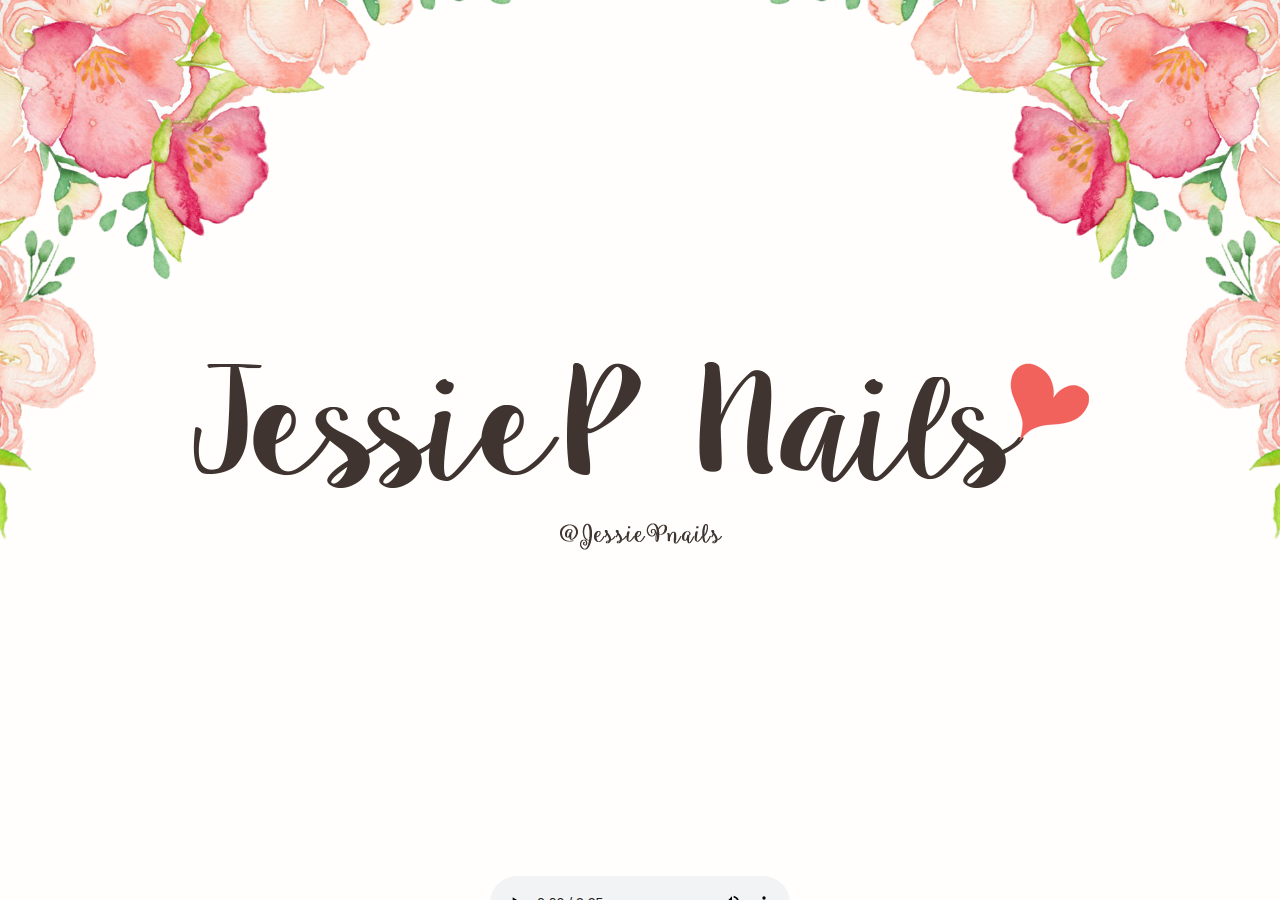
<file: index.html>
<!doctype html>
<html>
  <head>
   <meta http-equiv="Content-Type" content="text/html; charset=gb2312">
   <title>NailArt Addict | JessieP</title>
   <link rel="shortcut icon" href="image/heart2.ico" type="image/x-icon" />
   <link rel="stylesheet" href="style.css">
  </head>
    
   <frameset rows="96.5%,*" cols="*" framespacing="0" frameborder="NO" border="0">
     <frame src="home.html" name="topFrame" noresize>
     <frame src="music.html" name="mainFrame">
   </frameset>
<noframes><body>

</body></noframes>
</html>
</file>
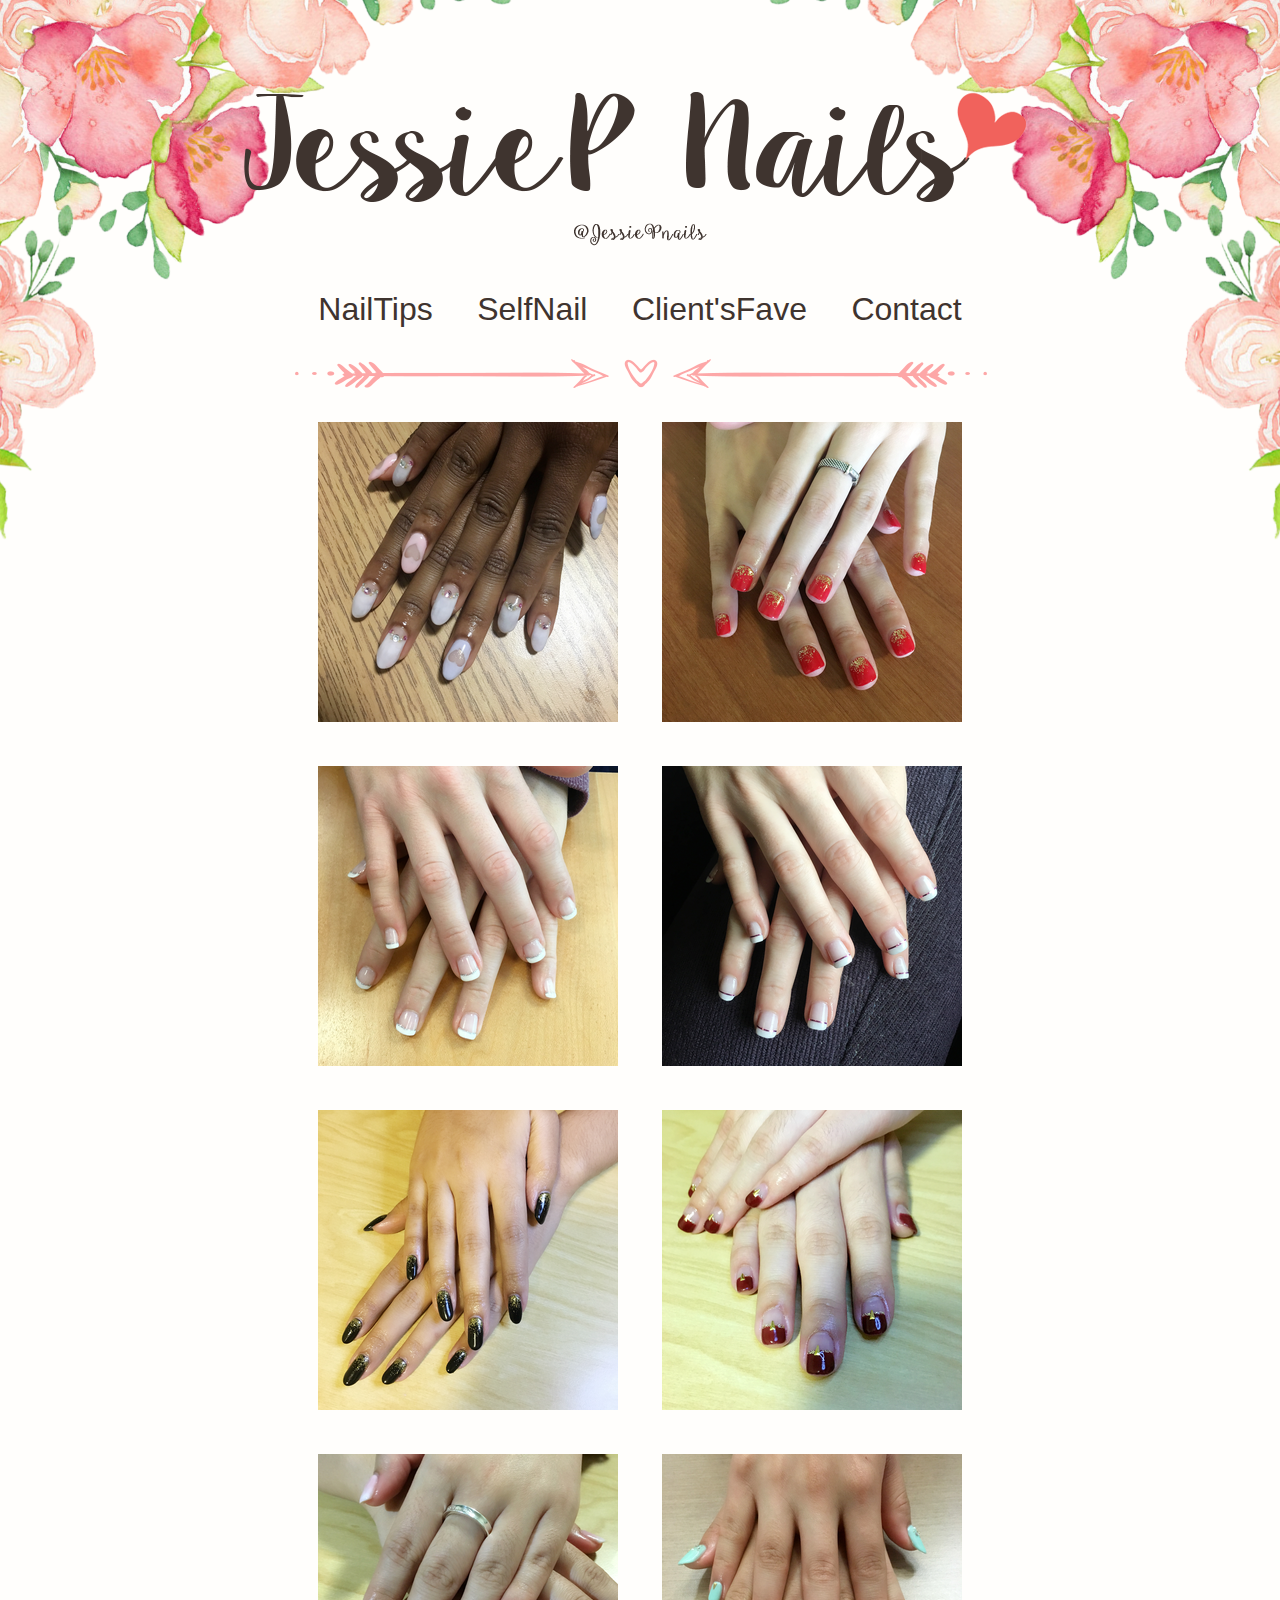
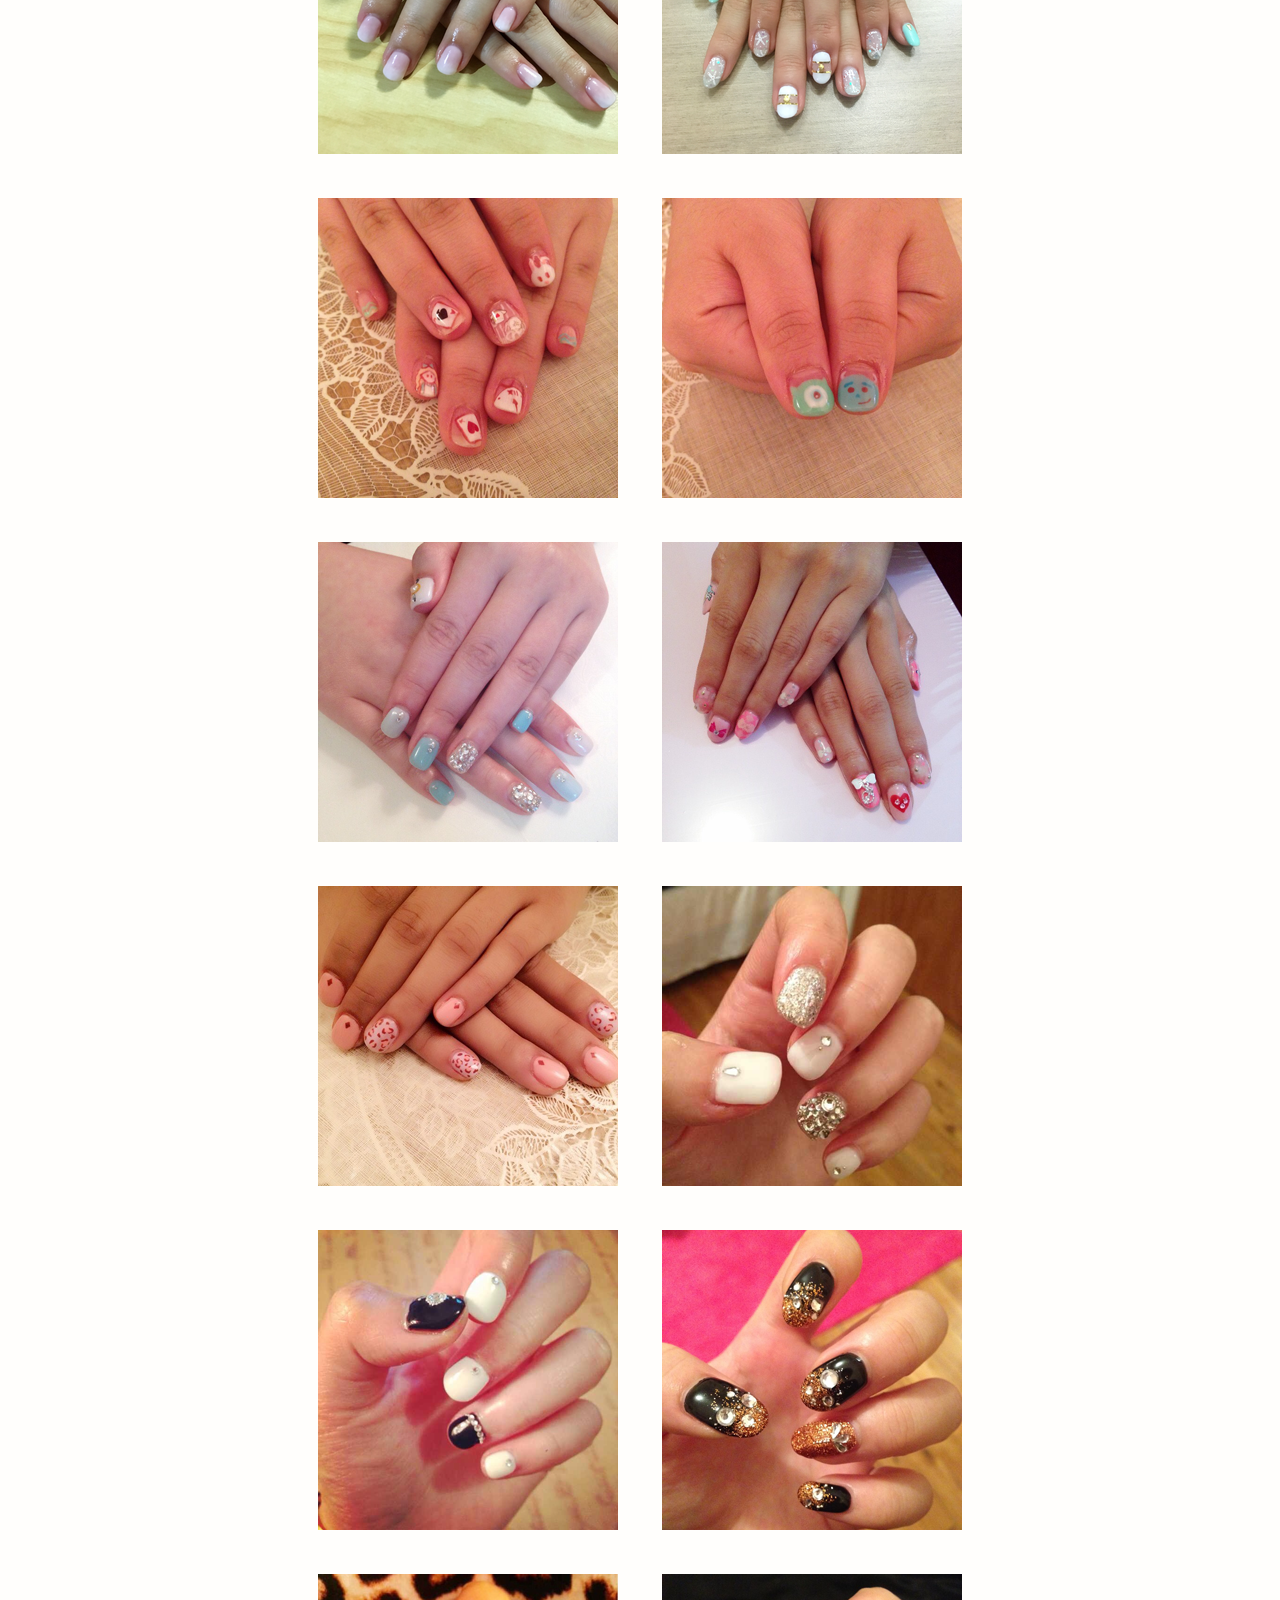
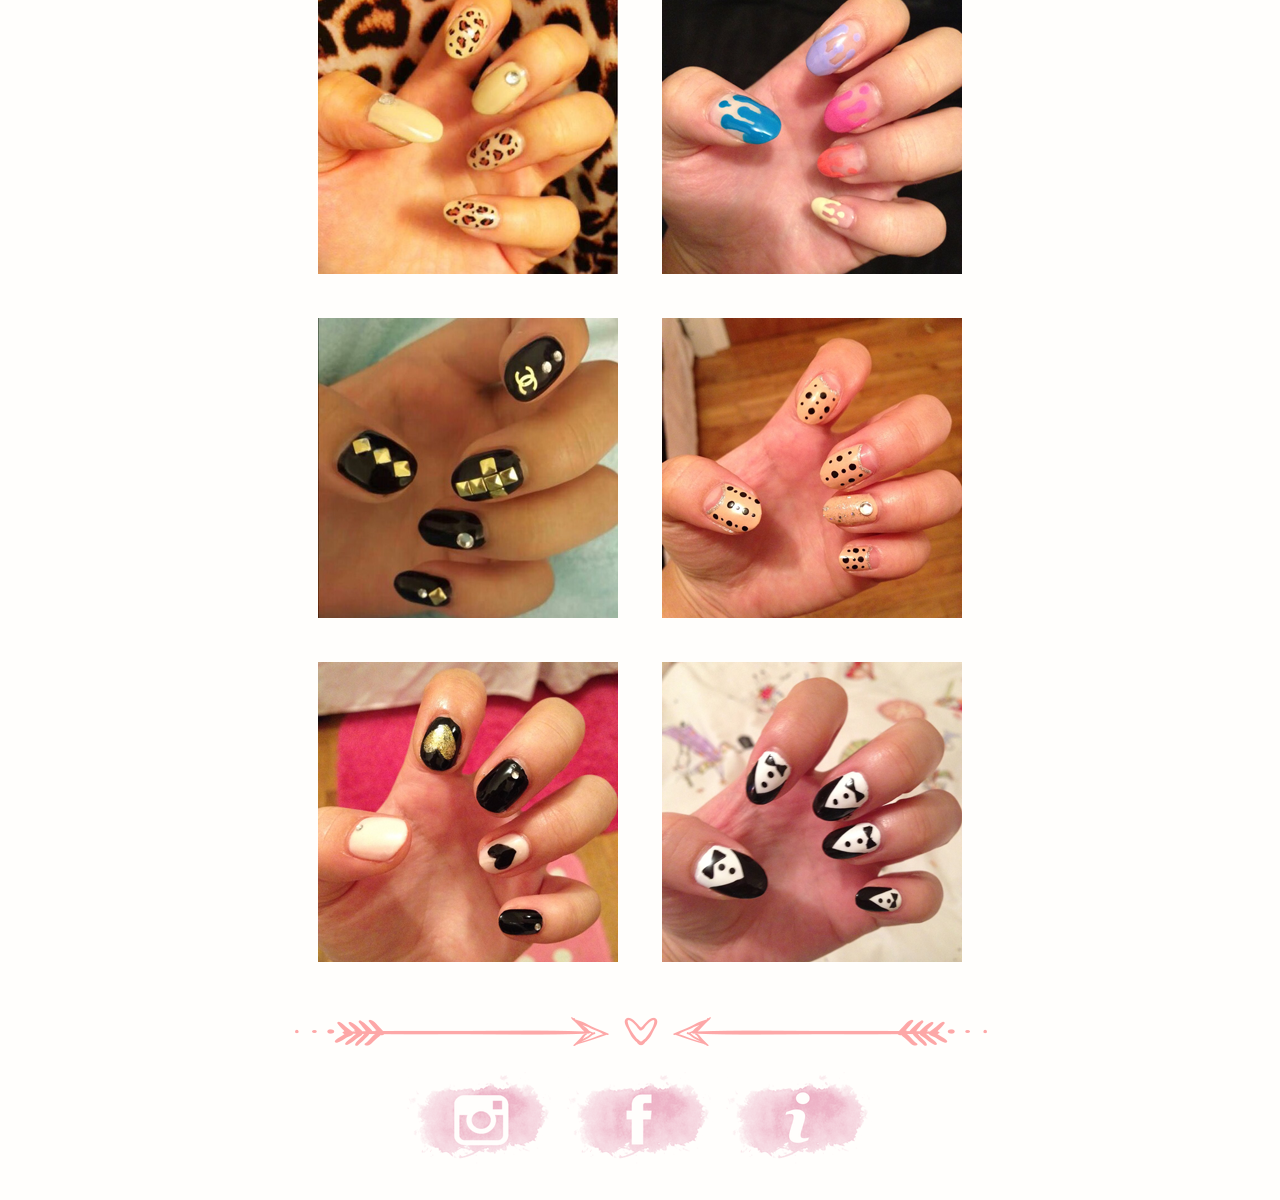
<file: clientsfave.html>
<!doctype html>
<html>
  <head>
   <meta http-equiv="Content-Type" content="text/html; charset=gb2312">
   <title>Client'sFave<3 | JessieP</title>
   <link rel="shortcut icon" href="image/heart2.ico" type="image/x-icon" />
   <link rel="stylesheet" href="style.css">

<style>

body {
    background-image: url("image/Wallpaper8.png"); 
    background-size: 100%;
    background-color: #FFFEFC;
    background-repeat: no-repeat;
    font-family: "Century Gothic", sans-serif;
    color:#3f342f
}
    
h1 {
   color:#333333;
   text-align:center;
   font-family: "Century Gothic", sans-serif;
   font-size: 30px;
}

p {
    color:#3f342f;
    text-align:center;
    font-family: "Tw Cen MT", sans-serif;
    font-size: 17px;
    margin:0px;
    word-spacing: 6px;
}

a:link {
    color:#3f342f;
}

a:visited {
    color:#3f342f;
}

a:hover {
    color: #e9a1b9;
    text-decoration: none;
    transition: 0.5s;
}

a {
    text-decoration: none;
}


</style>
  </head>
    
<div class="container home">
			<div id="home_jumbo">
                
			<center>
            <p>&nbsp;</p>
            <p>&nbsp;</p>
            <p>&nbsp;</p>
            <a href="landing.html"><img src="image/title8.png"></a>
            </center>
                
            <center>
            <a href="https://instagram.com/jessiepnails/"target="_blank"><img src="image/jessiepnails4.png"></a>
            </center>
                
			<div class="navigation">
          
                <p>&nbsp;</p>
                <p>&nbsp;</p>
                
				<center>
                <font size="6"><a href="nailtips.html">NailTips</a></font>
                &nbsp;&nbsp;&nbsp;&nbsp;&nbsp;&nbsp;&nbsp;&nbsp;
                <font size="6"><a href="selfnail.html">SelfNail</a></font>
                &nbsp;&nbsp;&nbsp;&nbsp;&nbsp;&nbsp;&nbsp;&nbsp;
                <font size="6"><a href="clientsfave.html">Client'sFave</a></font>
                &nbsp;&nbsp;&nbsp;&nbsp;&nbsp;&nbsp;&nbsp;&nbsp;
                <font size="6"><a href="contact.html">Contact</a></font>
                </center>
                
                <p>&nbsp;</p>
                
                <center><img src="image/dividers2.png"></center>
                
                <p>&nbsp;</p>
                
                <center>
                <img src="image/Client19.png"hspace="20">
                <img src="image/Client20.png"hspace="20">
                <p>&nbsp;</p>
                <p>&nbsp;</p>
                <img src="image/Client18.png"hspace="20">
                <img src="image/Client22.png"hspace="20">
                <p>&nbsp;</p>
                <p>&nbsp;</p>
                <img src="image/Client17.png"hspace="20">
                <img src="image/Client21.png"hspace="20">
                <p>&nbsp;</p>
                <p>&nbsp;</p>   
                <img src="image/Client16.png"hspace="20">
                <img src="image/Client15.png"hspace="20">
                <p>&nbsp;</p>
                <p>&nbsp;</p>
                <img src="image/Client1.png"hspace="20">
                <img src="image/Client2.png"hspace="20">
                <p>&nbsp;</p>
                <p>&nbsp;</p>
                <img src="image/Client3.png"hspace="20">
                <img src="image/Client4.png"hspace="20">
                <p>&nbsp;</p>
                <p>&nbsp;</p>
                <img src="image/Client5.png"hspace="20">
                <img src="image/Client6.png"hspace="20">
                <p>&nbsp;</p>
                <p>&nbsp;</p>
                <img src="image/Client7.png"hspace="20">
                <img src="image/Client8.png"hspace="20">
                <p>&nbsp;</p>
                <p>&nbsp;</p>
                <img src="image/Client9.png"hspace="20">
                <img src="image/Client10.png"hspace="20">
                <p>&nbsp;</p>
                <p>&nbsp;</p>
                <img src="image/Client11.png"hspace="20">
                <img src="image/Client12.png"hspace="20">
                <p>&nbsp;</p>
                <p>&nbsp;</p>
                <img src="image/Client13.png"hspace="20">
                <img src="image/Client14.png"hspace="20">
                </center>
				
			</div>
		</div>
	</div><!-- container -->    

    <p>&nbsp;</p>
    <p>&nbsp;</p>
                
<center><img src="image/dividers2.png"></center>
                
<center><bottom><div> 
    <a href="https://instagram.com/jessiepnails/"target="_blank">
   <img src="icons/instagram.png"></a>  
                
    <a href="http://facebook.com/jessiep73"target="_blank">
   <img src="icons/facebook.png"></a> 
                                                                          
    <a href="contact.html">
   <img src="icons/info.png"></a> 
</div></bottom></center>
      
                          
  </body>
</html>
</file>
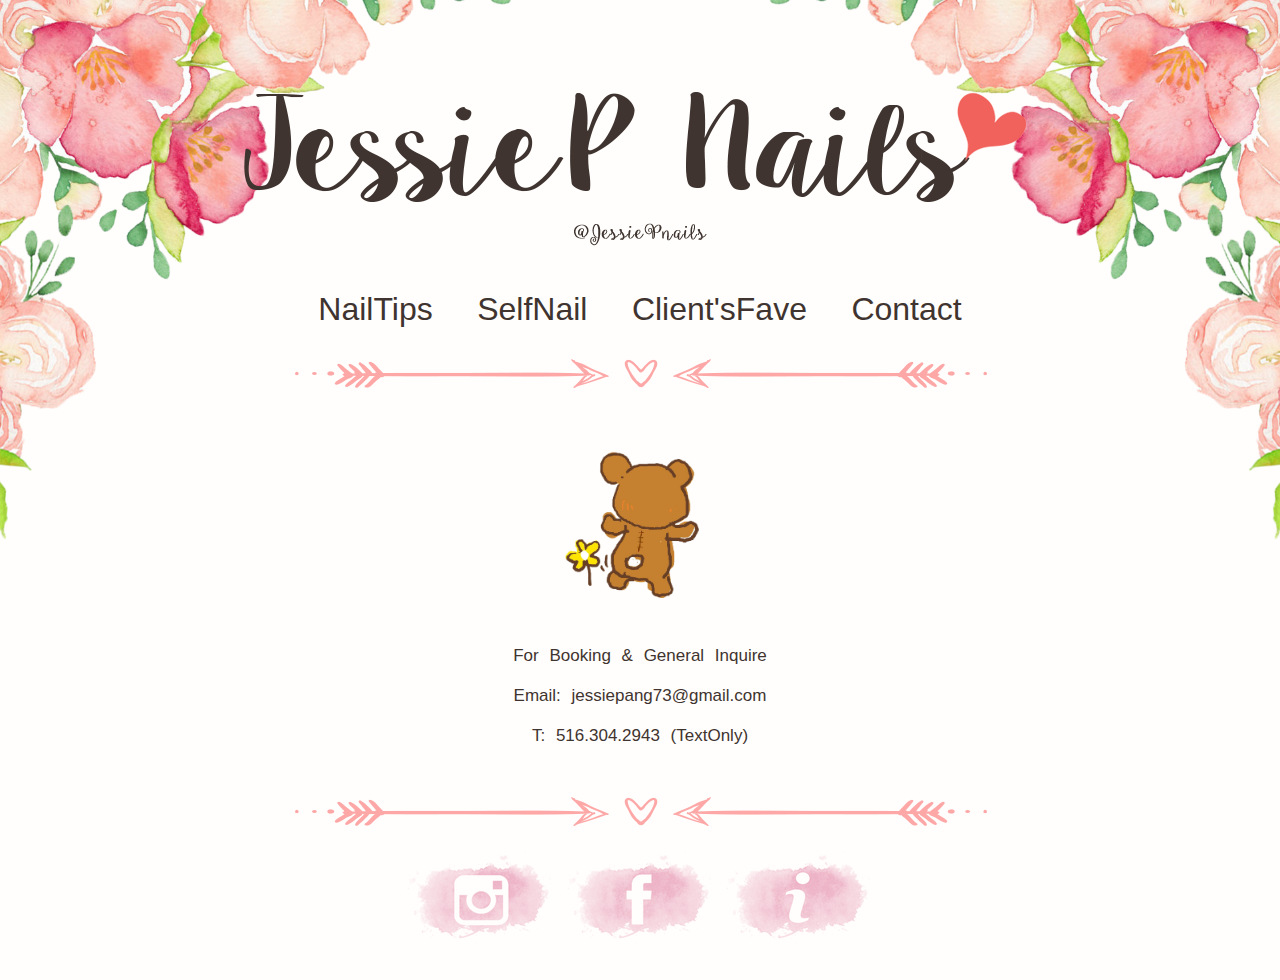
<file: contact.html>
<!doctype html>
<html>
  <head>
   <meta http-equiv="Content-Type" content="text/html; charset=gb2312">
   <title>Contact<3 | JessieP</title>
   <link rel="shortcut icon" href="image/heart2.ico" type="image/x-icon" />
   <link rel="stylesheet" href="style.css">

<style>
    
body {
    background-image: url("image/Wallpaper8.png"); 
    background-size: 100%;
    background-color: #FFFEFC;
    background-repeat: no-repeat;
    font-family: "Century Gothic", sans-serif;
    color:#3f342f
}
    
h1 {
   color:#333333;
   text-align:center;
   font-family: "Century Gothic", sans-serif;
   font-size: 30px;
}

p {
    color:#3f342f;
    text-align:center;
    font-family: "Tw Cen MT", sans-serif;
    font-size: 17px;
    margin:0px;
    word-spacing: 6px;
}

a:link {
    color:#3f342f;
}

a:visited {
    color:#3f342f;
}

a:hover {
    color: #e9a1b9;
    text-decoration: none;
    transition: 0.5s;
}

a {
    text-decoration: none;
}


</style>
  </head>
    
<div class="container home">
			<div id="home_jumbo">
                
			<center>
            <p>&nbsp;</p>
            <p>&nbsp;</p>
            <p>&nbsp;</p>
            <a href="landing.html"><img src="image/title8.png"></a>
            </center>
                
            <center>
            <a href="https://instagram.com/jessiepnails/"target="_blank"><img src="image/jessiepnails4.png"></a>
            </center>
                
			<div class="navigation">
          
                <p>&nbsp;</p>
                <p>&nbsp;</p>
                
				<center>
                <font size="6"><a href="nailtips.html">NailTips</a></font>
                &nbsp;&nbsp;&nbsp;&nbsp;&nbsp;&nbsp;&nbsp;&nbsp
                <font size="6"><a href="selfnail.html">SelfNail</a></font>
                &nbsp;&nbsp;&nbsp;&nbsp;&nbsp;&nbsp;&nbsp;&nbsp
                <font size="6"><a href="clientsfave.html">Client'sFave</a></font>
                &nbsp;&nbsp;&nbsp;&nbsp;&nbsp;&nbsp;&nbsp;&nbsp
                <font size="6"><a href="contact.html">Contact</a></font>
                </center>
                
                <p>&nbsp;</p>
                
                <center><img src="image/dividers2.png"></center>
                
                <p>&nbsp;</p>
                
                <center>
                <img src="image/bear.png"alt="width="200" height="200" border="0">
                <p>&nbsp;</p>
                <p>For Booking & General Inquire</p>
                <p>&nbsp;</p>
                <p>Email: jessiepang73@gmail.com</p>
                <p>&nbsp;</p>
                <p>T: 516.304.2943 (TextOnly)</p>
            
                </center>
				
			</div>
		</div>
	</div><!-- container -->    

    <p>&nbsp;</p>
    <p>&nbsp;</p>
    
<center><img src="image/dividers2.png"></center>
    
<center><bottom><div> 
    <a href="https://instagram.com/jessiepnails/"target="_blank">
   <img src="icons/instagram.png"></a>  

    <a href="http://facebook.com/jessiep73"target="_blank">
   <img src="icons/facebook.png"></a> 
                                                                          
    <a href="contact.html">
   <img src="icons/info.png"></a> 
</div></bottom></center>
      
                          
  </body>
</html>
</file>
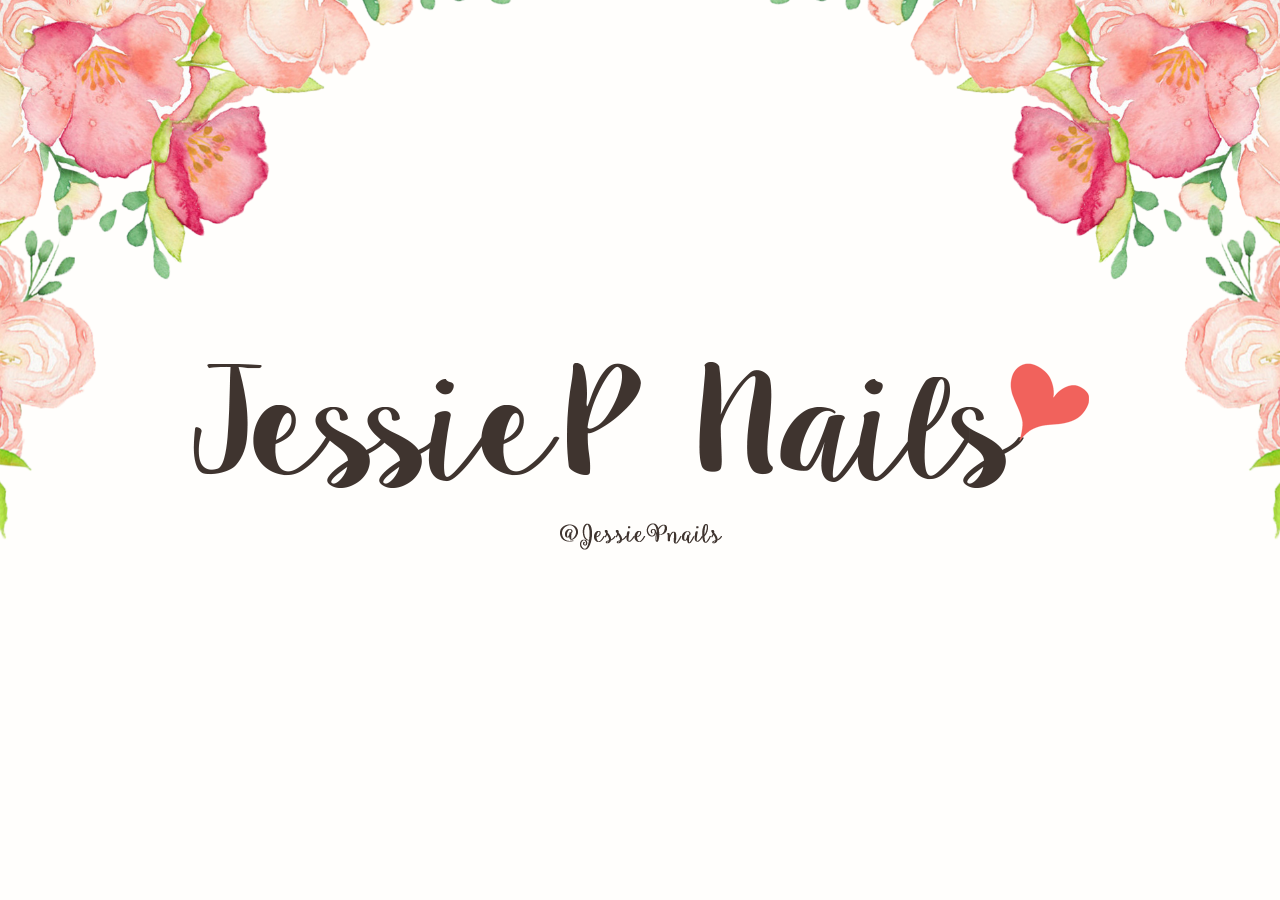
<file: home.html>
<!doctype html>
<html>
  <head>
   <meta http-equiv="Content-Type" content="text/html; charset=gb2312">
   <title>NailArt Addict | JessieP</title>
   <link rel="shortcut icon" href="image/heart2.ico" type="image/x-icon" />
   <link rel="stylesheet" href="style.css">

<style>
    
body {
    background-image: url("image/Wallpaper8.png"); 
    background-size: 100%;
    background-color: #FFFEFC;
    background-repeat: no-repeat;
    font-family: "Century Gothic", sans-serif;
    color:#3f342f
}

h1 {
   color:#333333;
   text-align:center;
   font-family: "Century Gothic", sans-serif;
   font-size: 30px;
}

p {
    color:#3f342f;
    text-align:center;
    font-family: "Tw Cen MT", sans-serif;
    font-size: 17px;
    margin:0px;
    word-spacing: 6px;
}

a:link {
    color:#3f342f;
}

a:visited {
    color:#3f342f;
}

a:hover {
    color: #e9a1b9;
    text-decoration: none;
    transition: 0.5s;
}

a {
    text-decoration: none;
}

</style>
  </head>
                
<div class="container home">
			<div id="home_jumbo">
                
            <p>&nbsp;</p>
            <p>&nbsp;</p>
            <p>&nbsp;</p>
            <p>&nbsp;</p>
            <p>&nbsp;</p>
            <p>&nbsp;</p>
            <p>&nbsp;</p>
            <p>&nbsp;</p>
            <p>&nbsp;</p>
            <p>&nbsp;</p>
            <p>&nbsp;</p>
            <p>&nbsp;</p>
            <p>&nbsp;</p>
            <p>&nbsp;</p>
            <p>&nbsp;</p>
            <p>&nbsp;</p>
            <p>&nbsp;</p>

			<center> 
            
            <a href="landing.html"><img src="image/title7.png"></a>
            
            </center>
                
            <p>&nbsp;</p>
                
            <center>
            <a href="https://instagram.com/jessiepnails/"target="_blank"><img src="image/jessiepnails3.png"></a>
            </center>
                
			<div class="navigation">
          
				
			</div>
		</div>
	</div><!-- container -->

                          
  </body>
</html>
</file>
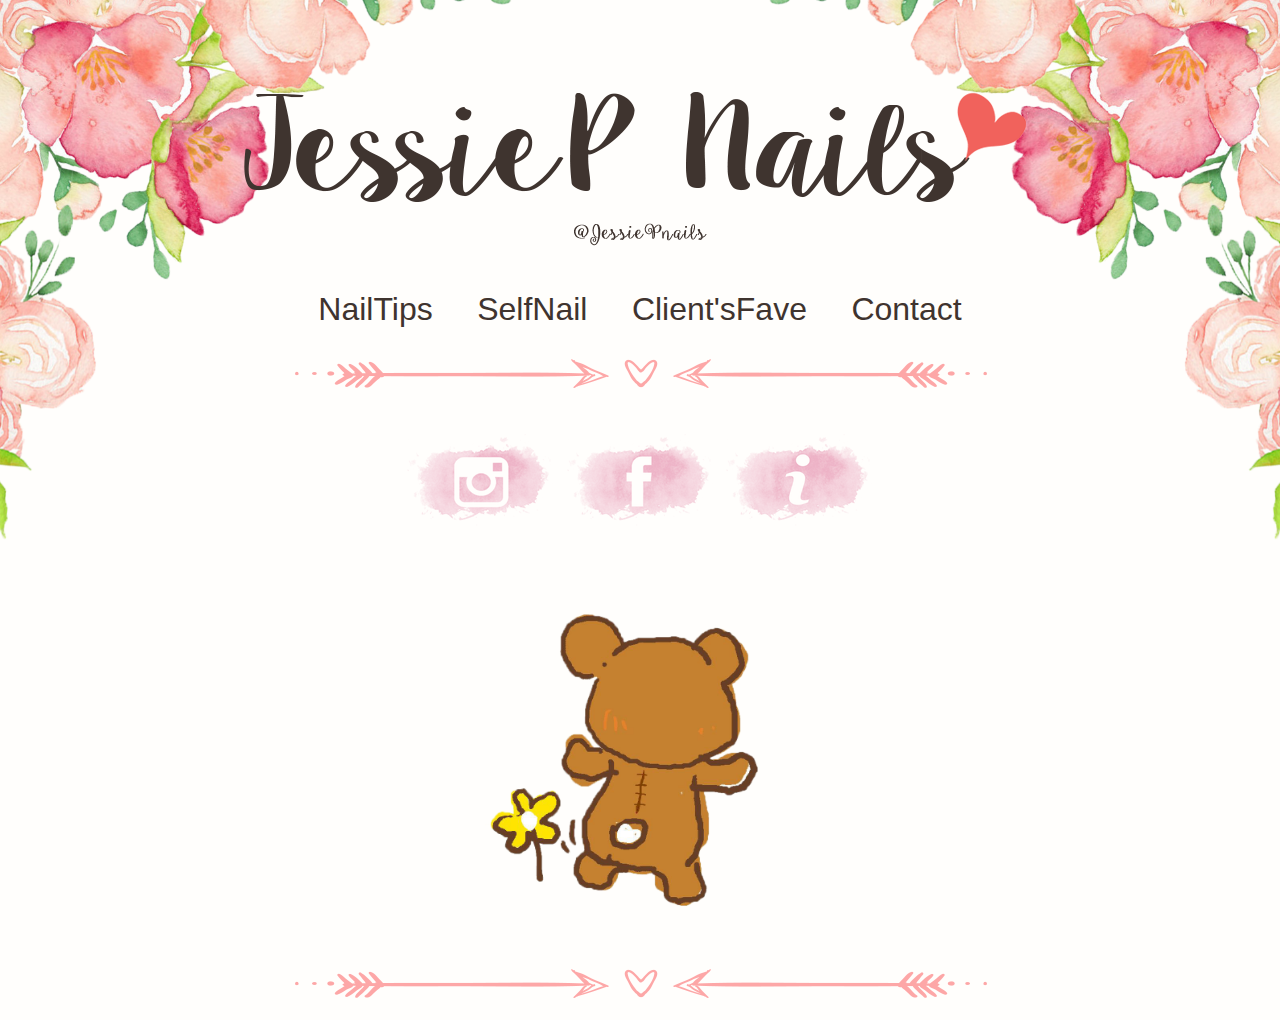
<file: landing.html>
<!doctype html>
<html>
  <head>
   <meta http-equiv="Content-Type" content="text/html; charset=gb2312">
   <title>NailArt Addict | JessieP</title>
   <link rel="shortcut icon" href="image/heart2.ico" type="image/x-icon" />
   <link rel="stylesheet" href="style.css">

<style>
    
body {
    background-image: url("image/Wallpaper8.png"); 
    background-size: 100%;
    background-color: #FFFEFC;
    background-repeat: no-repeat;
    font-family: "Century Gothic", sans-serif;
    color:#3f342f
}

h1 {
   color:#333333;
   text-align:center;
   font-family: "Century Gothic", sans-serif;
   font-size: 30px;
}

p {
    color:#3f342f;
    text-align:center;
    font-family: "Tw Cen MT", sans-serif;
    font-size: 17px;
    margin:0px;
    word-spacing: 6px;
}

a:link {
    color:#3f342f;
}

a:visited {
    color:#3f342f;
}

a:hover {
    color: #e9a1b9;
    text-decoration: none;
    transition: 0.5s;
}

a {
    text-decoration: none;
}


</style>
  </head>
                
<div class="container home">
			<div id="home_jumbo">
            
			<center>
            <p>&nbsp;</p>
            <p>&nbsp;</p>
            <p>&nbsp;</p>
            <a href="home.html"><img src="image/title8.png"></a>
            </center>
                
            <center>
            <a href="https://instagram.com/jessiepnails/"target="_blank"><img src="image/jessiepnails4.png"></a>
            </center>
                
			<div class="navigation">
          
                <p>&nbsp;</p>
                <p>&nbsp;</p>
                
				<center>
                <font size="6"><a href="nailtips.html">NailTips</a></font>
                &nbsp;&nbsp;&nbsp;&nbsp;&nbsp;&nbsp;&nbsp;&nbsp
                <font size="6"><a href="selfnail.html">SelfNail</a></font>
                &nbsp;&nbsp;&nbsp;&nbsp;&nbsp;&nbsp;&nbsp;&nbsp
                <font size="6"><a href="clientsfave.html">Client'sFave</a></font>
                &nbsp;&nbsp;&nbsp;&nbsp;&nbsp;&nbsp;&nbsp;&nbsp
                <font size="6"><a href="contact.html">Contact</a></font>
                </center>
                
                <p>&nbsp;</p>
                
                <center><img src="image/dividers2.png"></center>

		
			</div>
		</div>
	</div><!-- container -->

    <p>&nbsp;</p>
    
<center><bottom><div> 
    <a href="https://instagram.com/jessiepnails/"target="_blank">
   <img src="icons/instagram.png"></a>  

    <a href="http://facebook.com/jessiep73"target="_blank">
   <img src="icons/facebook.png"></a> 
                                                                          
    <a href="contact.html">
   <img src="icons/info.png"></a> 
</div></bottom></center>
    
<center><img src="image/bear.png"alt="width="400" height="400" border="0"></center>

<center><img src="image/dividers2.png"></center>
                          
  </body>
</html>
</file>
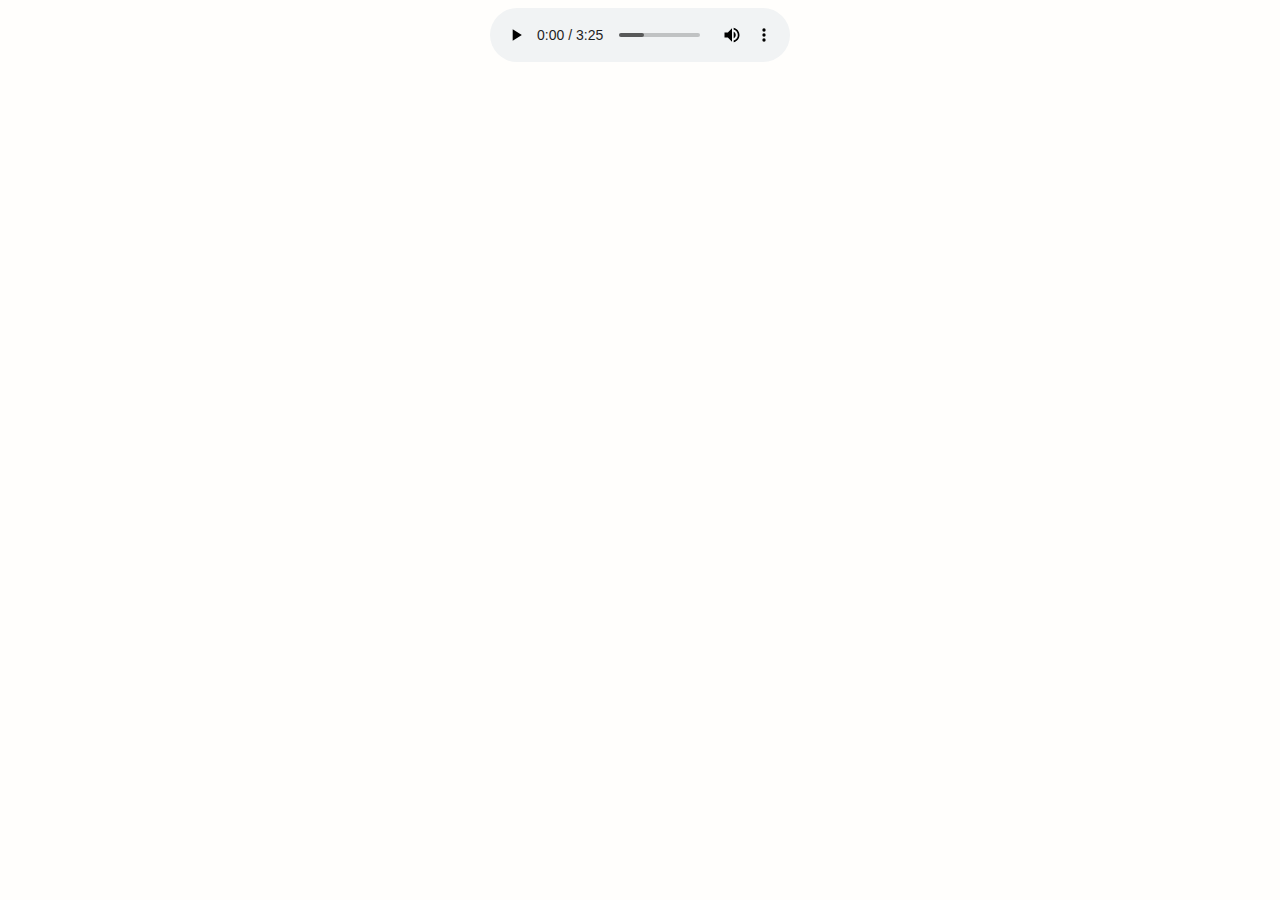
<file: music.html>
<!doctype html>
<html>
  <head>
   <meta http-equiv="Content-Type" content="text/html; charset=gb2312">
   <title>NailArt Addict | JessieP</title>
   <link rel="shortcut icon" href="image/heart2.ico" type="image/x-icon" />
   <link rel="stylesheet" href="style.css">
  <style>
    
body {
    background-size: 100%;
    background-color: #FFFEFC;
    background-repeat: no-repeat;
    font-family: "Ballerina Script_2", sans-serif;
    color:#3f342f
}
      
</style>
 </head>
     

    <center>
    <audio loop="loop" controls autoplay="autoplay" src="music/OneFineDay.mp3">
	Your browser does not support the audio element.
    </audio>
    </center>

</body>
</html>
</file>
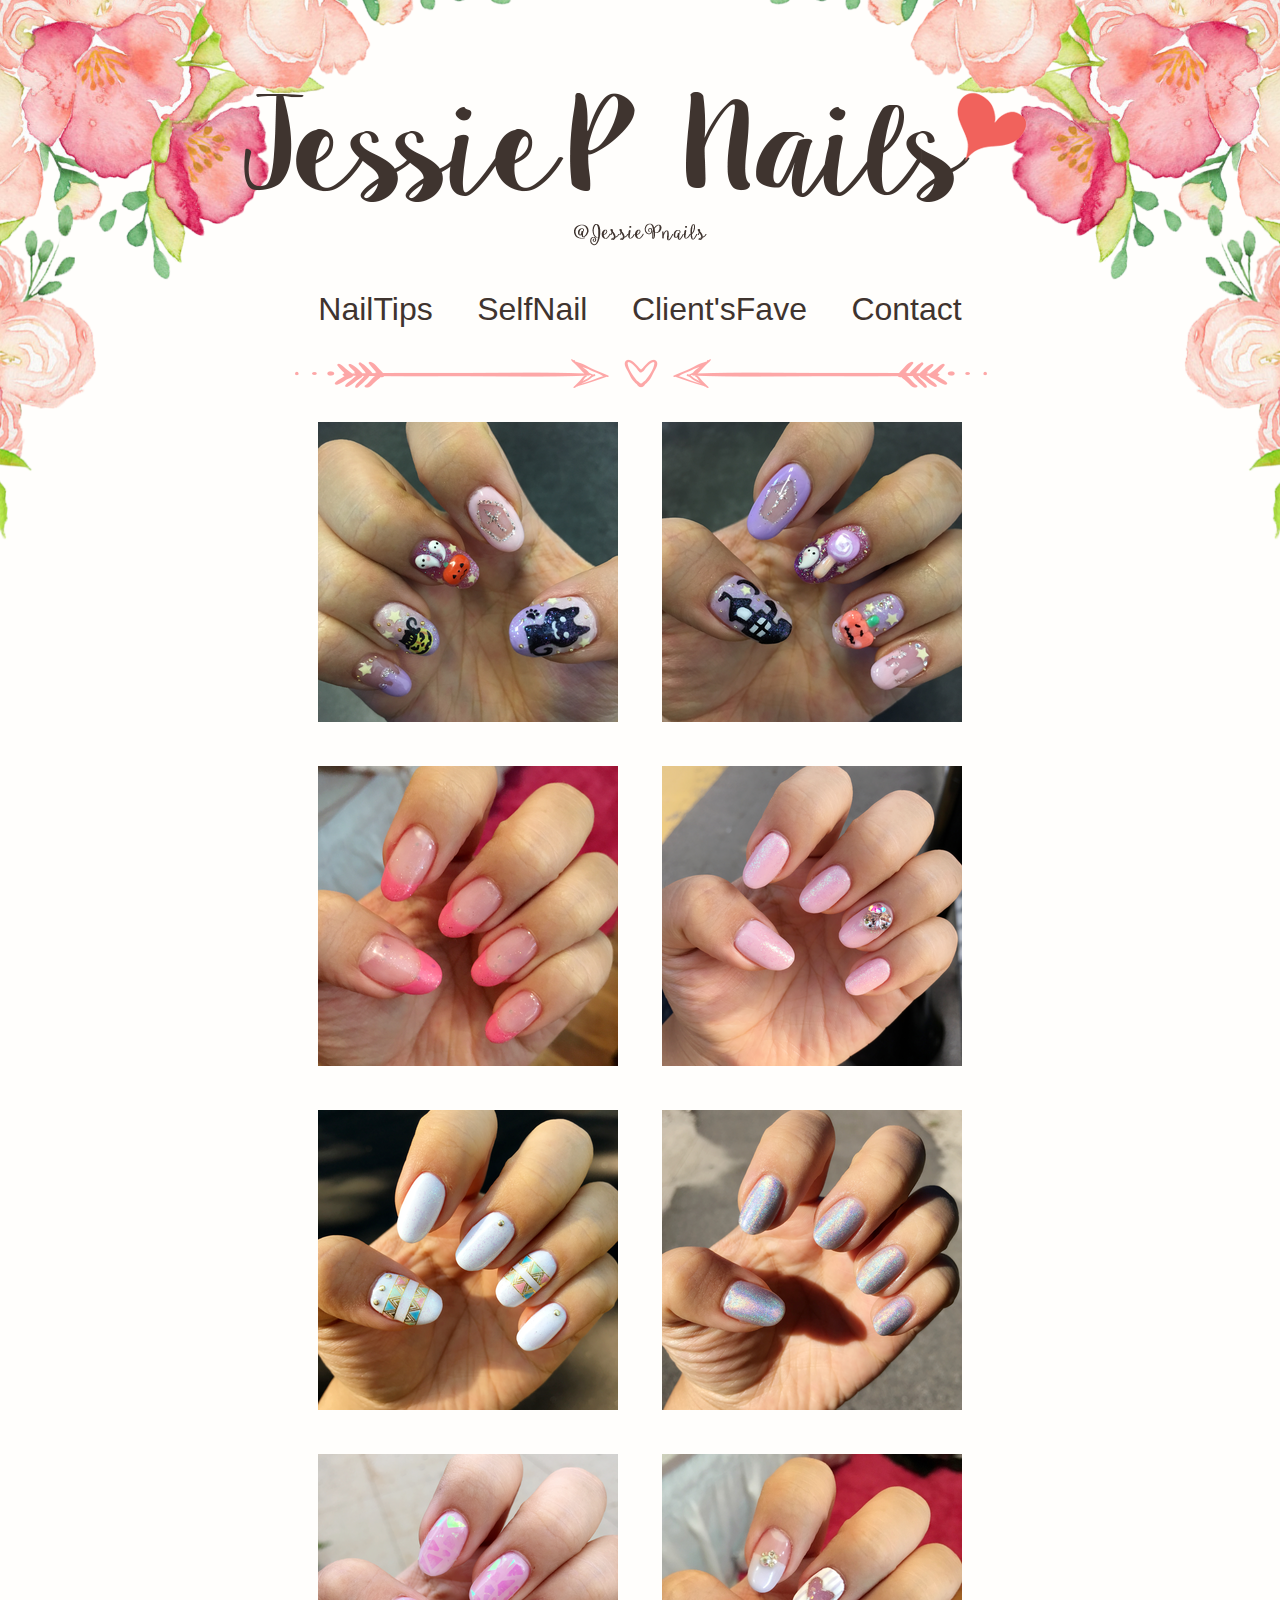
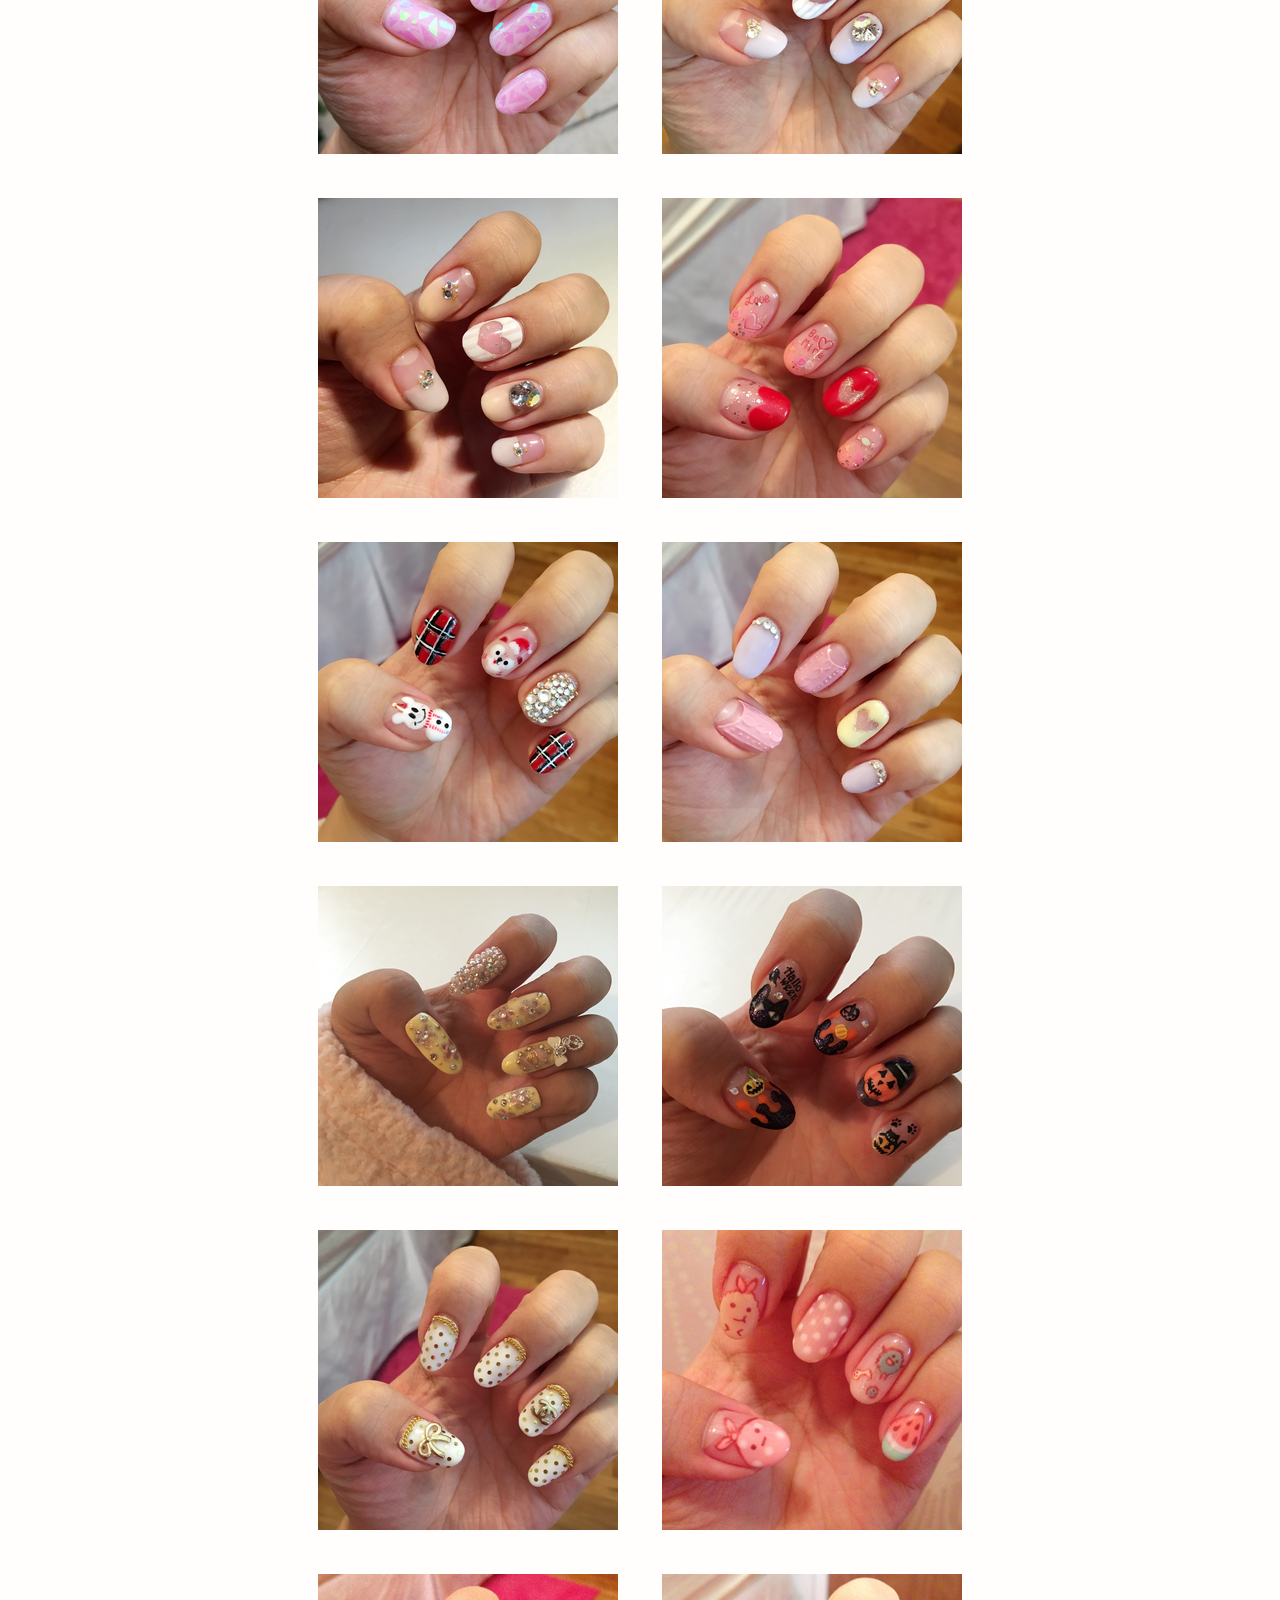
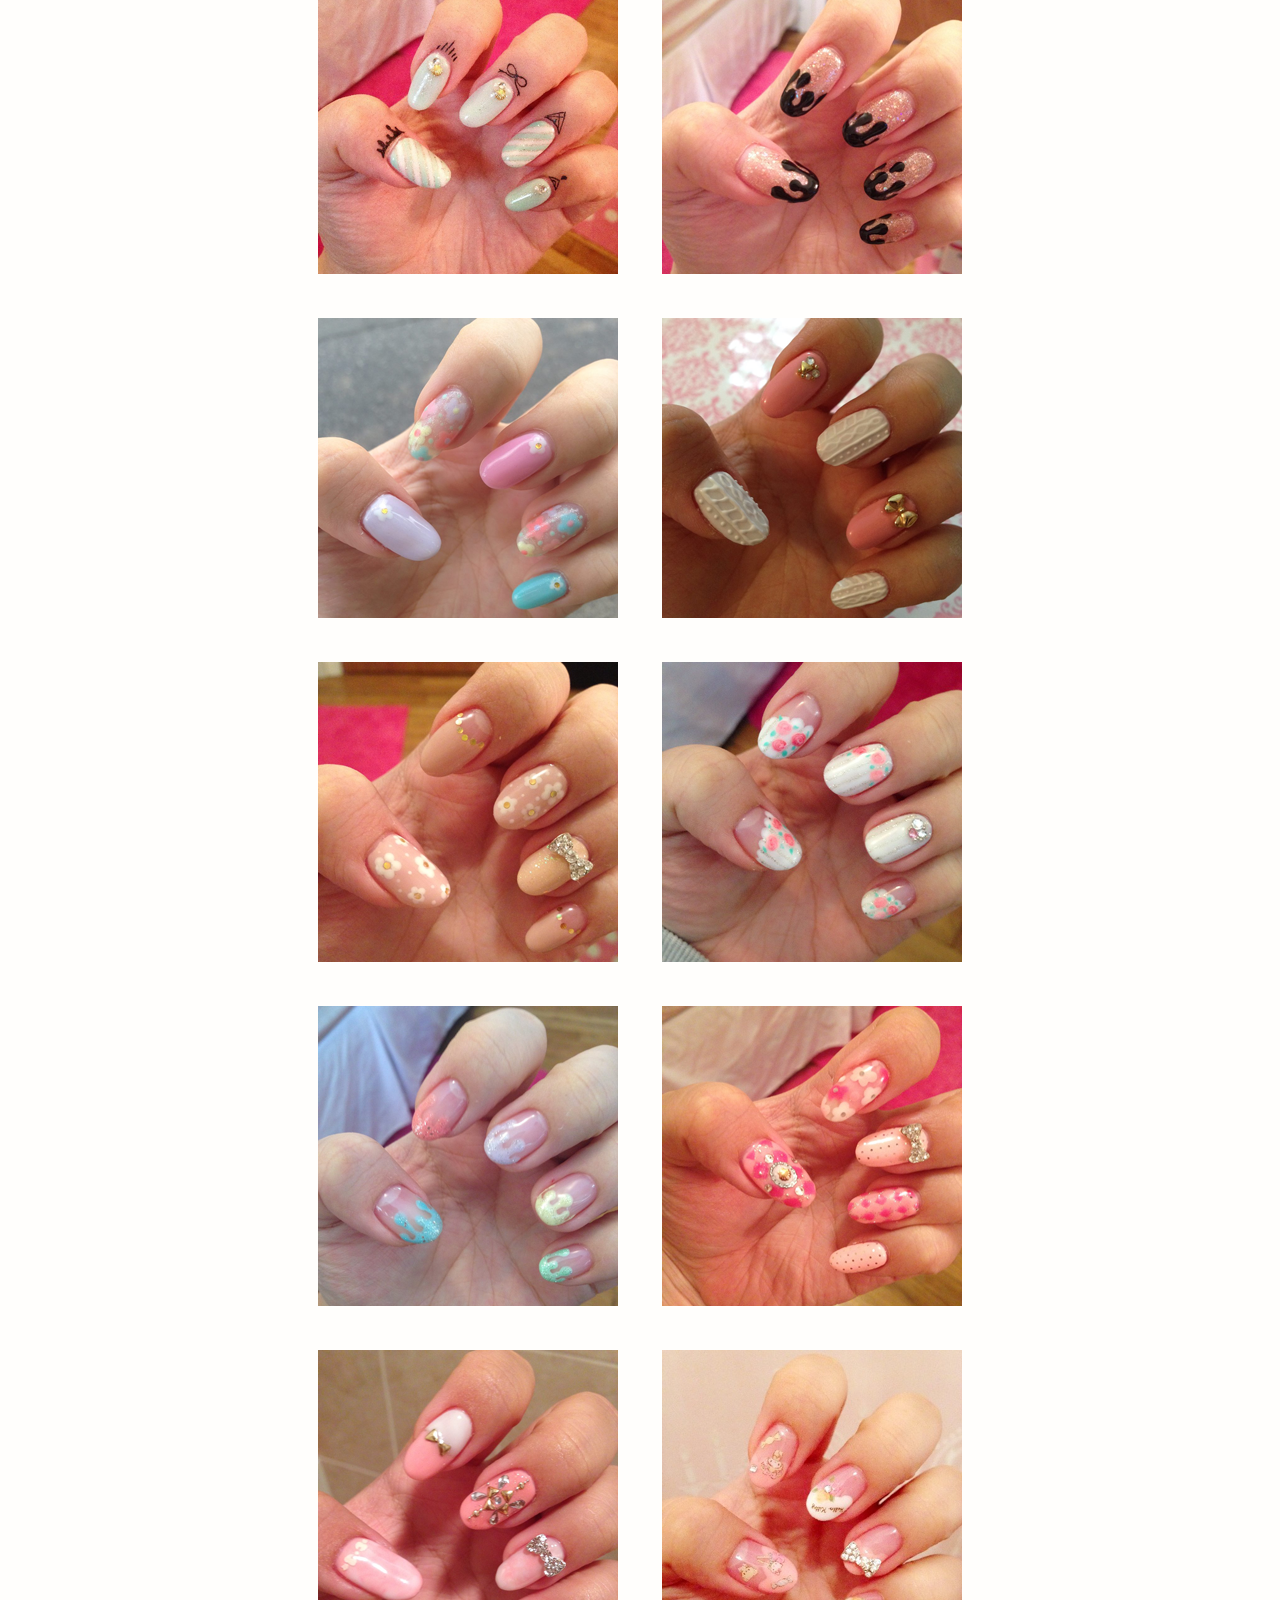
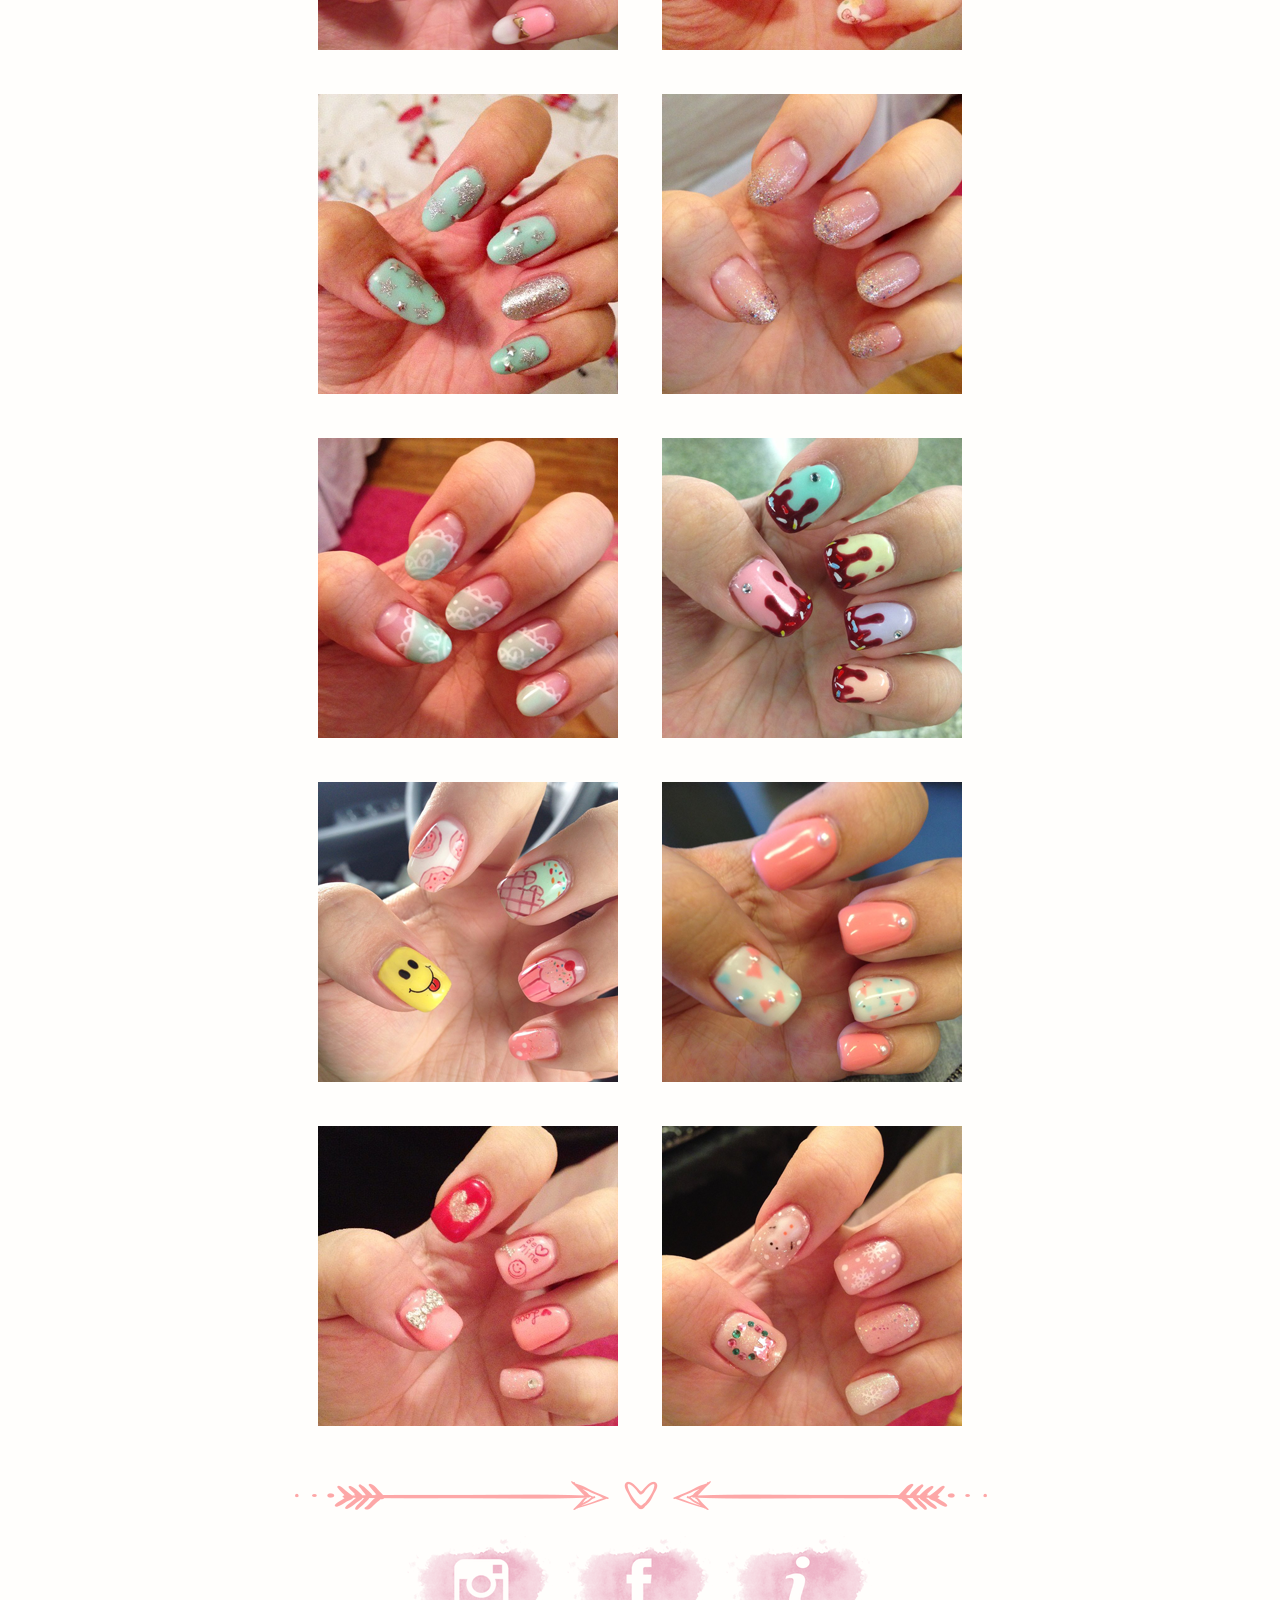
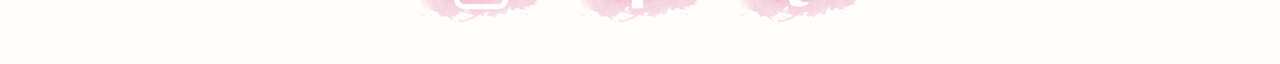
<file: selfnail.html>
<!doctype html>
<html>
  <head>
   <meta http-equiv="Content-Type" content="text/html; charset=gb2312">
   <title>SelfNail<3 | JessieP</title>
   <link rel="shortcut icon" href="image/heart2.ico" type="image/x-icon" />
   <link rel="stylesheet" href="style.css">

<style>

body {
    background-image: url("image/Wallpaper8.png"); 
    background-size: 100%;
    background-color: #FFFEFC;
    background-repeat: no-repeat;
    font-family: "Century Gothic", sans-serif;
    color:#3f342f
}

h1 {
   color:#333333;
   text-align:center;
   font-family: "Century Gothic", sans-serif;
   font-size: 30px;
}

p {
    color:#3f342f;
    text-align:center;
    font-family: "Tw Cen MT", sans-serif;
    font-size: 17px;
    margin:0px;
    word-spacing: 6px;
}

a:link {
    color:#3f342f;
}

a:visited {
    color:#3f342f;
}

a:hover {
    color: #e9a1b9;
    text-decoration: none;
    transition: 0.5s;
}

a {
    text-decoration: none;
}

</style>
  </head>
    
<div class="container home">
			<div id="home_jumbo">
                
			<center>
            <p>&nbsp;</p>
            <p>&nbsp;</p>
            <p>&nbsp;</p>
            <a href="landing.html"><img src="image/title8.png"></a>
            </center>
                
            <center>
            <a href="https://instagram.com/jessiepnails/"target="_blank"><img src="image/jessiepnails4.png"></a>
            </center>
                
			<div class="navigation">
          
                <p>&nbsp;</p>
                <p>&nbsp;</p>
                
				<center>
                <font size="6"><a href="nailtips.html">NailTips</a></font>
                &nbsp;&nbsp;&nbsp;&nbsp;&nbsp;&nbsp;&nbsp;&nbsp;
                <font size="6"><a href="selfnail.html">SelfNail</a></font>
                &nbsp;&nbsp;&nbsp;&nbsp;&nbsp;&nbsp;&nbsp;&nbsp;
                <font size="6"><a href="clientsfave.html">Client'sFave</a></font>
                &nbsp;&nbsp;&nbsp;&nbsp;&nbsp;&nbsp;&nbsp;&nbsp;
                <font size="6"><a href="contact.html">Contact</a></font>
                </center>
                
                <p>&nbsp;</p>
                
                <center><img src="image/dividers2.png"></center>
                
                <p>&nbsp;</p>
                
                <center>
                <img src="image/self33.png"hspace="20">
                <img src="image/self34.png"hspace="20">
                <p>&nbsp;</p>
                <p>&nbsp;</p>
                <img src="image/self32.png"hspace="20">
                <img src="image/self31.png"hspace="20">
                <p>&nbsp;</p>
                <p>&nbsp;</p>
                <img src="image/self30.png"hspace="20">
                <img src="image/self35.png"hspace="20">
                <p>&nbsp;</p>
                <p>&nbsp;</p>
                <img src="image/self29.png"hspace="20">
                <img src="image/self28.png"hspace="20">
                <p>&nbsp;</p>
                <p>&nbsp;</p>
                <img src="image/self27.png"hspace="20">
                <img src="image/self26.png"hspace="20">
                <p>&nbsp;</p>
                <p>&nbsp;</p>
                <img src="image/self25.png"hspace="20">
                <img src="image/self24.png"hspace="20">
                <p>&nbsp;</p>
                <p>&nbsp;</p>
                <img src="image/self23.png"hspace="20">
                <img src="image/self1.png"hspace="20">
                <p>&nbsp;</p>
                <p>&nbsp;</p>
                <img src="image/self2.png"hspace="20">
                <img src="image/self3.png"hspace="20">
                <p>&nbsp;</p>
                <p>&nbsp;</p>
                <img src="image/self4.png"hspace="20">
                <img src="image/self5.png"hspace="20">
                <p>&nbsp;</p>
                <p>&nbsp;</p>
                <img src="image/self6.png"hspace="20">
                <img src="image/self7.png"hspace="20">
                <p>&nbsp;</p>
                <p>&nbsp;</p>
                <img src="image/self8.png"hspace="20">
                <img src="image/self9.png"hspace="20">
                <p>&nbsp;</p>
                <p>&nbsp;</p>
                <img src="image/self10.png"hspace="20">
                <img src="image/self11.png"hspace="20">
                <p>&nbsp;</p>
                <p>&nbsp;</p>
                <img src="image/self12.png"hspace="20">
                <img src="image/self13.png"hspace="20">
                <p>&nbsp;</p>
                <p>&nbsp;</p>
                <img src="image/self14.png"hspace="20">
                <img src="image/self15.png"hspace="20">
                <p>&nbsp;</p>
                <p>&nbsp;</p>
                <img src="image/self16.png"hspace="20">
                <img src="image/self17.png"hspace="20">
                <p>&nbsp;</p>
                <p>&nbsp;</p>
                <img src="image/self18.png"hspace="20">
                <img src="image/self19.png"hspace="20">
                <p>&nbsp;</p>
                <p>&nbsp;</p>
                <img src="image/self20.png"hspace="20">
                <img src="image/self21.png"hspace="20">
                </center>
				
			</div>
		</div>
	</div><!-- container -->    

    <p>&nbsp;</p>
    <p>&nbsp;</p>
                
<center><img src="image/dividers2.png"></center>
    
<center><bottom><div> 
    <a href="https://instagram.com/jessiepnails/"target="_blank">
   <img src="icons/instagram.png"></a>  

    <a href="http://facebook.com/jessiep73"target="_blank">
   <img src="icons/facebook.png"></a> 
                                                                          
    <a href="contact.html">
   <img src="icons/info.png"></a> 
</div></bottom></center>
      
                          
  </body>
</html>
</file>
<file: style.css>
html {
    
    cursor: url('image/nail2.cur'), auto;
}
</file>
